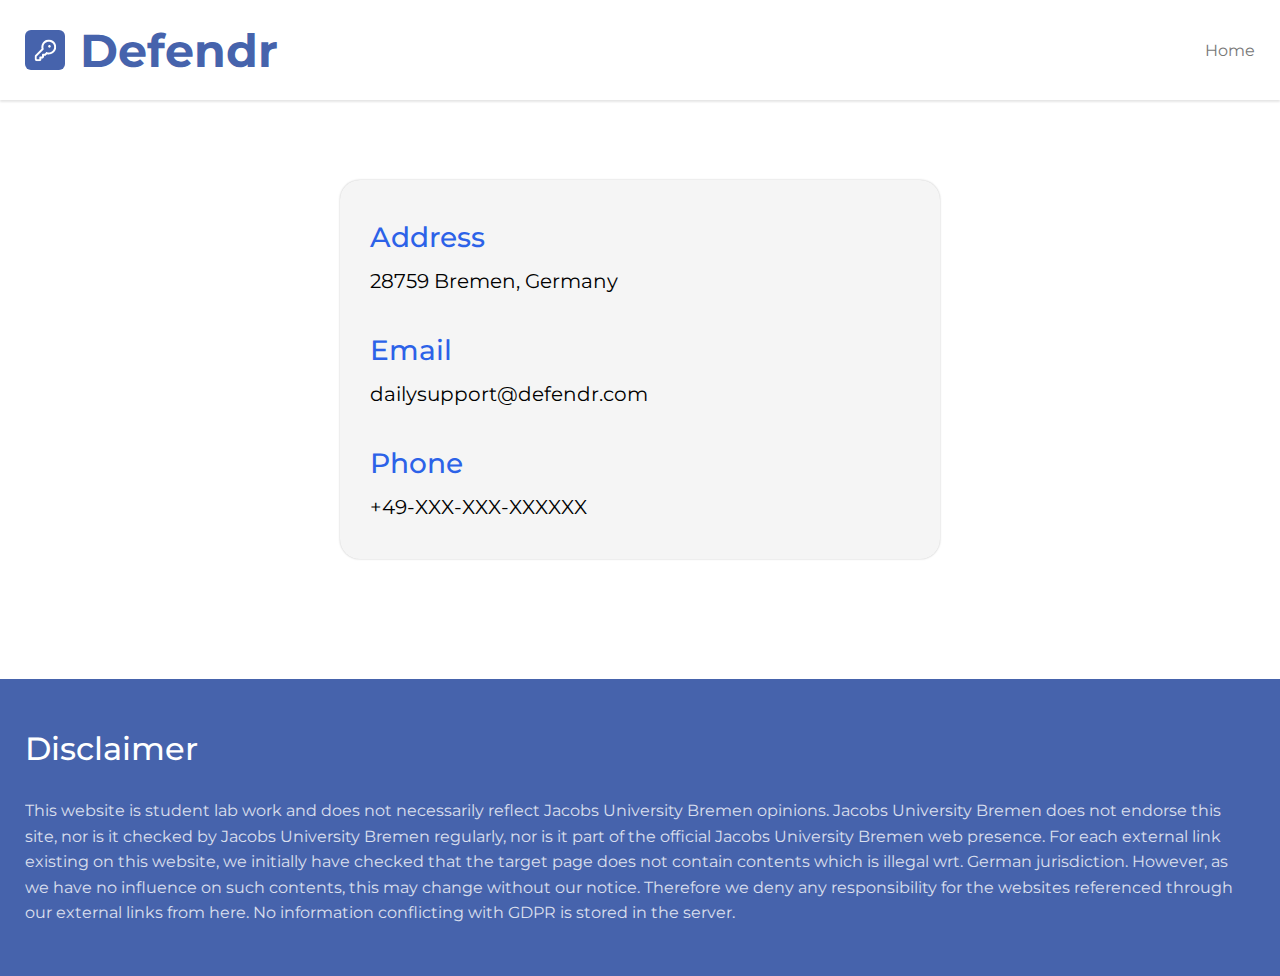
<file: src/pages/imprint.html>
<!DOCTYPE html>
<html lang="en">
<head>
    <meta charset="UTF-8">
    <meta name="viewport" content="width=device-width, initial-scale=1.0">
    <title>Defendr | Imprint</title>

    <link rel="preconnect" href="https://fonts.googleapis.com">
    <link rel="preconnect" href="https://fonts.gstatic.com" crossorigin>
    <link href="https://fonts.googleapis.com/css2?family=Montserrat:wght@400;500;700&display=swap" rel="stylesheet">

    <link rel="stylesheet" href="../css/normilize.css">
    <link rel="stylesheet" href="../css/margins.css">
    <link rel="stylesheet" href="../css/styles.css">
</head>
<body>
    <header class="header">
        <div class="container header__content">
            <a href="../../index.html" class="header__logo">
                <img src="../assets/icons/logo-icon.svg" alt="Logo icon">
                <span>Defendr</span>
            </a>
            <a href="../../index.html">Home</a>
        </div>
    </header>

    <div class="dimmer imprint mt-80">
        <div class="imprint__data">
            <h4 class="imprint__data-title">Address</h4>
            <span class="imprint__data-parag">28759 Bremen, Germany</span>
        </div>
        <div class="imprint__data">
            <h4 class="imprint__data-title">Email</h4>
            <a href="mailto:dailysupport@defendr.com" class="imprint__data-parag">dailysupport@defendr.com</a>
        </div>
        <div class="imprint__data">
            <h4 class="imprint__data-title">Phone</h4>
            <a href="tel:+49XXXXXXXXXXXX" class="imprint__data-parag">+49-XXX-XXX-XXXXXX</a>
        </div>
    </div>

    <footer class="footer mt-120">
        <div class="container">
            <h3 class="footer__disclaimer">Disclaimer</h3>
            <p class="footer__parag">This website is student lab work and does not necessarily reflect Jacobs University Bremen opinions. Jacobs University Bremen does not endorse this site, nor is it checked by Jacobs University Bremen regularly, nor is it part of the official Jacobs University Bremen web presence. For each external link existing on this website, we initially have checked that the target page does not contain contents which is illegal wrt. German jurisdiction. However, as we have no influence on such contents, this may change without our notice. Therefore we deny any responsibility for the websites referenced through our external links from here. No information conflicting with GDPR is stored in the server.</p>
        </div>
    </footer>
</body>
</html>
</file>
<file: src/css/normilize.css>
* {
  padding: 0;
  margin: 0;
  list-style: none;
  outline: none;
  font-family: 'Montserrat', 'Proxima Nova', Roboto, system-ui, Tahoma, sans-serif;
  box-sizing: border-box;
}

html {
  -ms-text-size-adjust: 100%;
  -webkit-text-size-adjust: 100%;
}

body {
  -moz-osx-font-smoothing: grayscale;
  -webkit-font-smoothing: antialiased;
  color: black;
}

a,
span,
p,
b,
h1,
h2,
h3,
h4,
h5 {
  color: black;
}

p {
  margin-top: 0;
}

h1 {
  font-size: 48px;
}

h2 {
  font-weight: 600;
  font-size: 28px;
  line-height: 30px;
}

a {
  text-decoration: none;
}
</file>
<file: src/css/margins.css>
/* mt-20, mt-30, mt-40, mt-50, mt-60, mt-80, mt-100, mt-120 */

.mt-20 {
    margin-top: 20px;
}

.mt-30 {
    margin-top: 30px;
}

.mt-40 {
    margin-top: 40px;
}

.mt-50 {
    margin-top: 50px;
}

.mt-60 {
    margin-top: 60px;
}

.mt-80 {
    margin-top: 80px;
}

.mt-100 {
    margin-top: 100px;
}

.mt-120 {
    margin-top: 120px;
}
</file>
<file: src/css/styles.css>
:root {
    --link-color: #777777;
    --accent-color: #4663AC;
    --action-color: #2C62E8;
    --dimmer-bg-color: #F5F5F5;
}

.container {
    width: 100%;
    max-width: 1260px;
    margin: 0 auto;
    padding: 0px 15px;
}

.title {
    font-size: 28px;
    font-weight: 500;
}

.paragraph {
    font-size: 18px;
    font-weight: 400;
    line-height: 160%;
}

input {
    font-size: 18px;
    padding: 16px;
    border: 1px solid black;
    border-radius: 12px;
    transition: 0.3s;
}
input::placeholder {
    transition: 0.3s;
    color: var(--link-color);
    opacity: 0.4;
}

input:focus {
    border-color: var(--action-color);
    color: var(--action-color);
}

input:focus::placeholder {
    color: var(--action-color);
}

select {
    background-color: transparent;
    border: 1px solid black;
    border-radius: 8px;
    padding: 10px 15px;
    font-size: 18px;
    margin: 0;
}

.button {
    padding: 15px 33px;
    font-size: 20px;
    font-weight: 500;
    cursor: pointer;
    transition: 0.3s;
    color: white;
    border: none;
    border-radius: 12px;
    background-color: var(--accent-color);
}

.button:hover {
    background-color: var(--action-color);
}

.dimmer {
    background-color: var(--dimmer-bg-color);
    box-shadow: 0px 0px 2px rgba(0, 0, 0, 0.25);
    border-radius: 20px;
    padding: 40px 30px;
}

.frame {
    box-shadow: 0px 0px 2px rgba(0, 0, 0, 0.25);
    border-radius: 20px;
    max-width: 900px;
    width: 100%;
}

/* header */
.header {
    height: 100px;
    box-shadow: 0px 2px 2px rgba(0, 0, 0, 0.1);
    display: flex;
    flex-wrap: wrap;
    align-items: center;
}

.header__content {
    display: flex;
    flex-wrap: wrap;
    justify-content: space-between;
    align-items: center;
}

.header__logo {
    display: flex;
    flex-wrap: wrap;
    align-items: center;

}

.header__logo span {
    margin-left: 15px;
    font-size: 46px;
    font-weight: bold;
    color: var(--accent-color);
}

.header__content a {
    color: var(--link-color);
    transition: 0.3s;
}

.header__content a:hover {
    color: var(--action-color);
}

.header__links a {
    margin-left: 30px;
}
.header__links a:first-child {
    margin-left: 0;
}

/* preview-block */
.preview-block p {
    margin-top: 15px;
}

.clickable-table-row {
    cursor: pointer;
    transition: 0.1s;
}
.clickable-table-row:hover {
    color: white;
    background-color: var(--action-color);
}

/* agenda */
.agenda {
    display: flex;
    justify-content: space-around;
    flex-wrap: wrap;
}

.agenda__content {
    max-width: 570px;
}

.agenda__content .paragraph {
    margin-top: 25px;
}

.agenda__content button {
    margin-top: 35px;
}

.agenda__img {
    max-width: 480px;
}


.agenda__img img {
    width: 100%;
    height: auto;
    border-radius: 20px;
    object-fit: cover;
}

/* auth */
.auth__forms {
    display: flex;
    flex-wrap: wrap;
    justify-content: space-around;
}

.auth__forms form {
    display: flex;
    flex-wrap: wrap;
    flex-direction: column;
    align-items: center;
    width: 100%;
    max-width: 400px;
}

.auth__forms-title {
    font-weight: 500;
    font-size: 32px;
}

.auth__forms-inputs {
    margin-top: 30px;
    display: flex;
    flex-wrap: wrap;
    width: 100%;
    flex-direction: column;
    justify-content: center;
}

.auth__forms-inputs input {
    margin-top: 30px;
}

.auth__forms-submit {
    margin-top: 50px;
}


/* workspace */
.workspace__content {
    margin-right: auto;
    margin-left: auto;
    height: 400px;
    padding: 40px 30px;
    overflow: auto;
    display: flex;
    flex-direction: column;
}

.workspace__content-item {
    margin-top: 25px;
    border: 1px solid var(--accent-color);
    border-radius: 10px;
    padding: 14px;
    display: flex;
    flex-wrap: wrap;
    align-items: center;
    cursor: pointer;
    transition: 0.3s;
}

.workspace__content-item:hover {
    border-color: var(--action-color);
}
.workspace__content-item:hover span {
    color: var(--action-color);
}

.workspace__content-item span {
    color: var(--accent-color);
    margin-left: 20px;
    font-size: 18px;
    transition: 0.3s;
}


.workspace__content-item img {
    width: 32px;
    height: 32px;
}

/* creation */

.creation__content {
    padding: 40px 50px;
    height: 500px;
    margin-left: auto;
    margin-right: auto;
}

.creation__template span {
    margin-right: 20px;
    font-weight: 500;
    font-size: 22px;
}

.creation__fields {
    display: flex;
    flex-wrap: wrap;
    flex-direction: column;
}

.creation__fields-item {
    margin-top: 30px;

}

.creation__fields-item span {
    margin-right: 20px;
    font-weight: 500;
    font-size: 22px;
}

.creation__fields-item input {
    padding: 14px;
    max-width: 330px;
    width: 100%;
}

/* footer */
.footer {
    background-color: var(--accent-color);
    padding: 50px 0;
}

.footer__disclaimer {
    color: white;
    font-size: 32px;
    font-weight: 500;
}

.footer__parag {
    color: white;
    opacity: 0.8;
    margin-top: 30px;
    line-height: 160%;
}

/* imprint */
.imprint {
    max-width: 600px;
    width: 100%;
    margin-left: auto;
    margin-right: auto;
    display: flex;
    flex-wrap: wrap;
    flex-direction: column;
}

.imprint__data {
    margin-top: 40px;
}

.imprint__data:nth-child(1) {
    margin-top: 0;
}

.imprint__data-title {
    color: var(--action-color);
    font-size: 28px;
    font-weight: 500;
    margin-bottom: 15px;
}

.imprint__data-parag {
    font-size: 20px;
}

/* dashboard */
/* frames-container */
.frames-container {
    display: flex;
    justify-content: center;
}

.frames-container label {
    font-size: 22px;
    margin-right: 20px;
}

.frames-container .frame {
    padding: 30px 15px;
}

.frames-container form {
    margin-top: 60px;
    display: flex;
    flex-direction: column;
    align-items: center;
}

.frames-container__block {
    display: flex;
    align-items: center;
}

.frames-container form:first-child {
    margin-top: 0;
}

.frames-container form button {
    margin-top: 20px;
}

.frames-container__result {
    visibility: hidden;
    max-height: 400px;
    max-width: 900px;
    overflow: auto;
    padding: 20px;
    border: 1px solid var(--link-color);
    border-radius: 10px;
}

.frames-container__result table th,
.frames-container__result table td {
    padding: 5px 10px;
}

.dashboard-frame {
    display: none;
    border: 1px solid var(--link-color);
    padding: 50px;
    border-radius: 15px;
}

.dashboard-frame-visible {
    display: block;
}

.infobox-fields {
    display: none !important;
}
.infobox-fields-visible {
    display: flex !important;
}

.templates-block {
    display: flex;
    align-items: center;
    justify-content: center;
}

/* Modal: auth-form */
.auth-form {
    display: flex;
    flex-direction: column;
    justify-content: center;
}

.auth-form h2 {
    align-self: center;
}

.auth-form__block {
    display: flex;
    justify-content: space-between;
    align-items: center;
}

.auth-form__block label {
    margin-right: 20px;
    font-weight: 500;
}

#current-auth {
    display: flex;
    flex-direction: column;
}

#current-auth-email {
    font-weight: bold;
    color: var(--action-color);
}

/* autocomplete */
.autocomplete-block {
    display: flex;
    justify-content: space-between;
    align-items: center;
}

/* modifying JQuery element to have fixed size and be scrollable */
.ui-autocomplete {
    max-height: 250px;
    overflow: auto;
}


.map {
    height: 400px;
}
</file>
